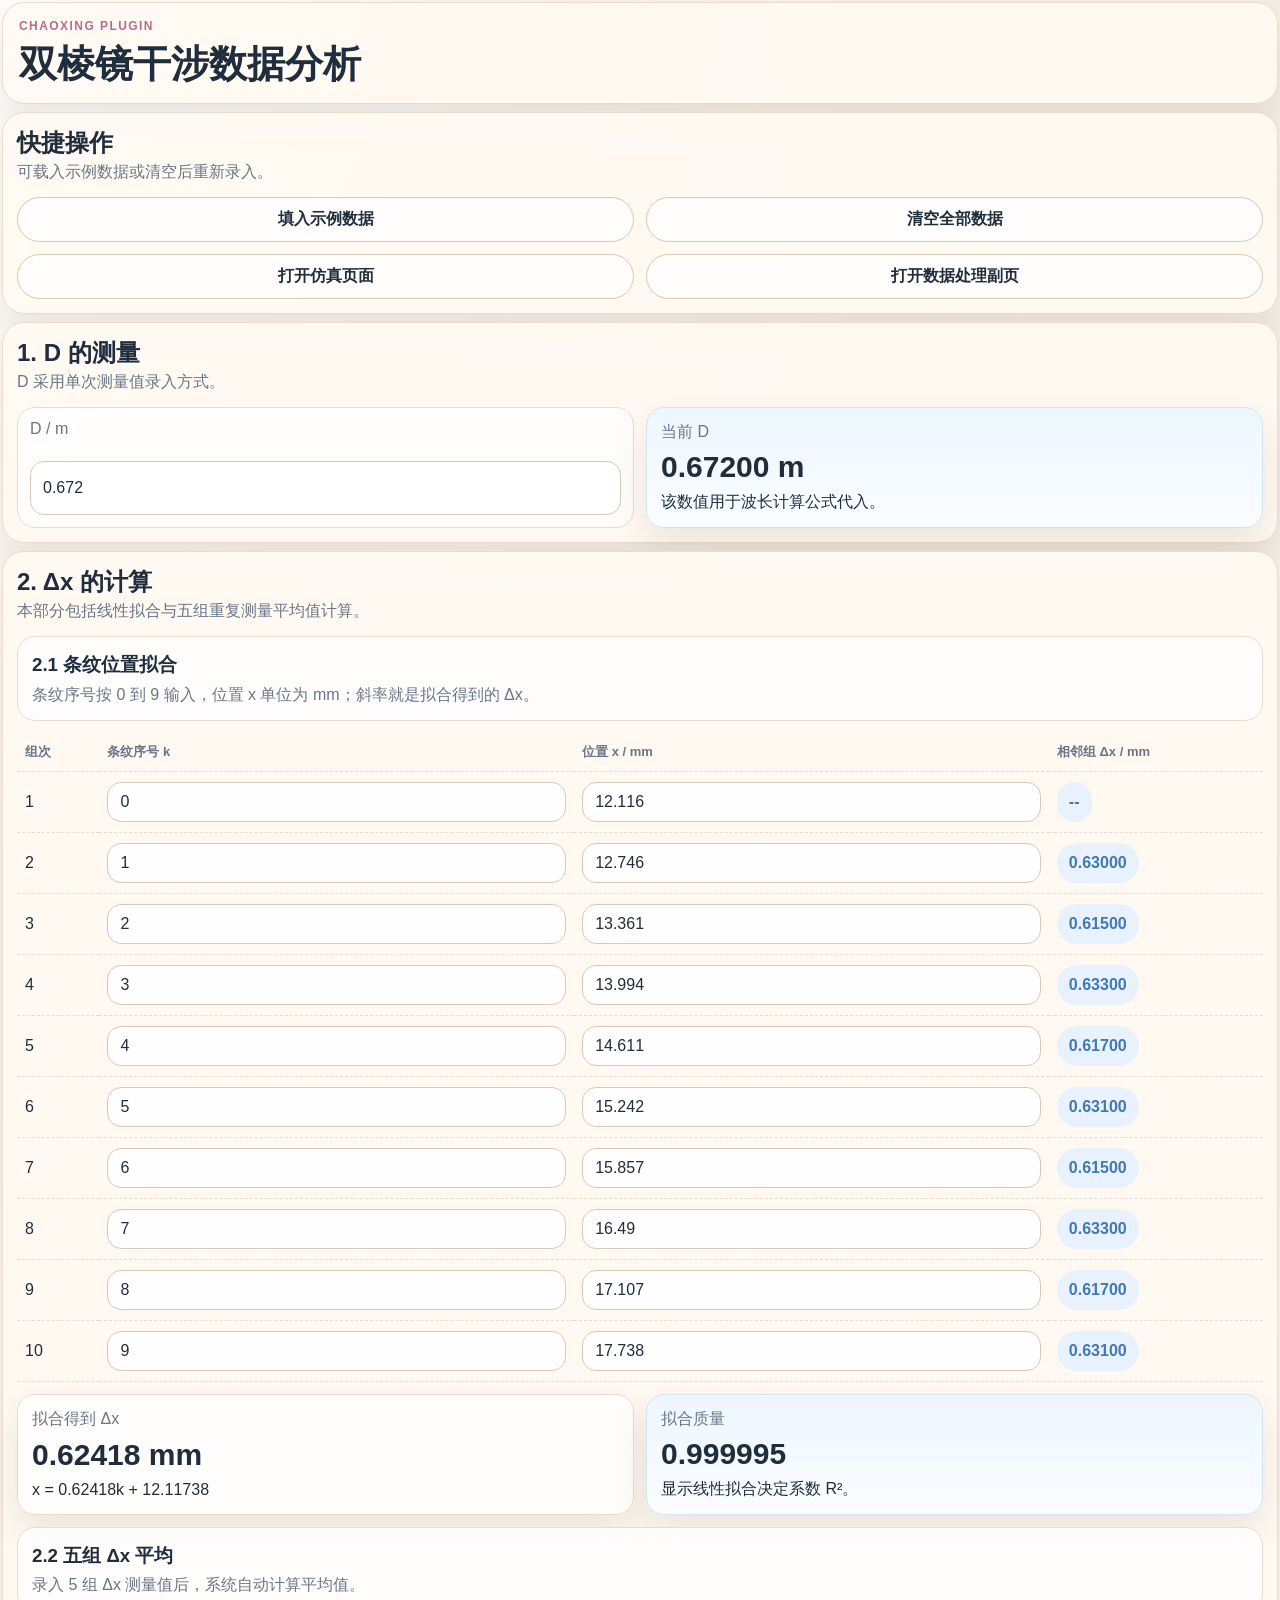
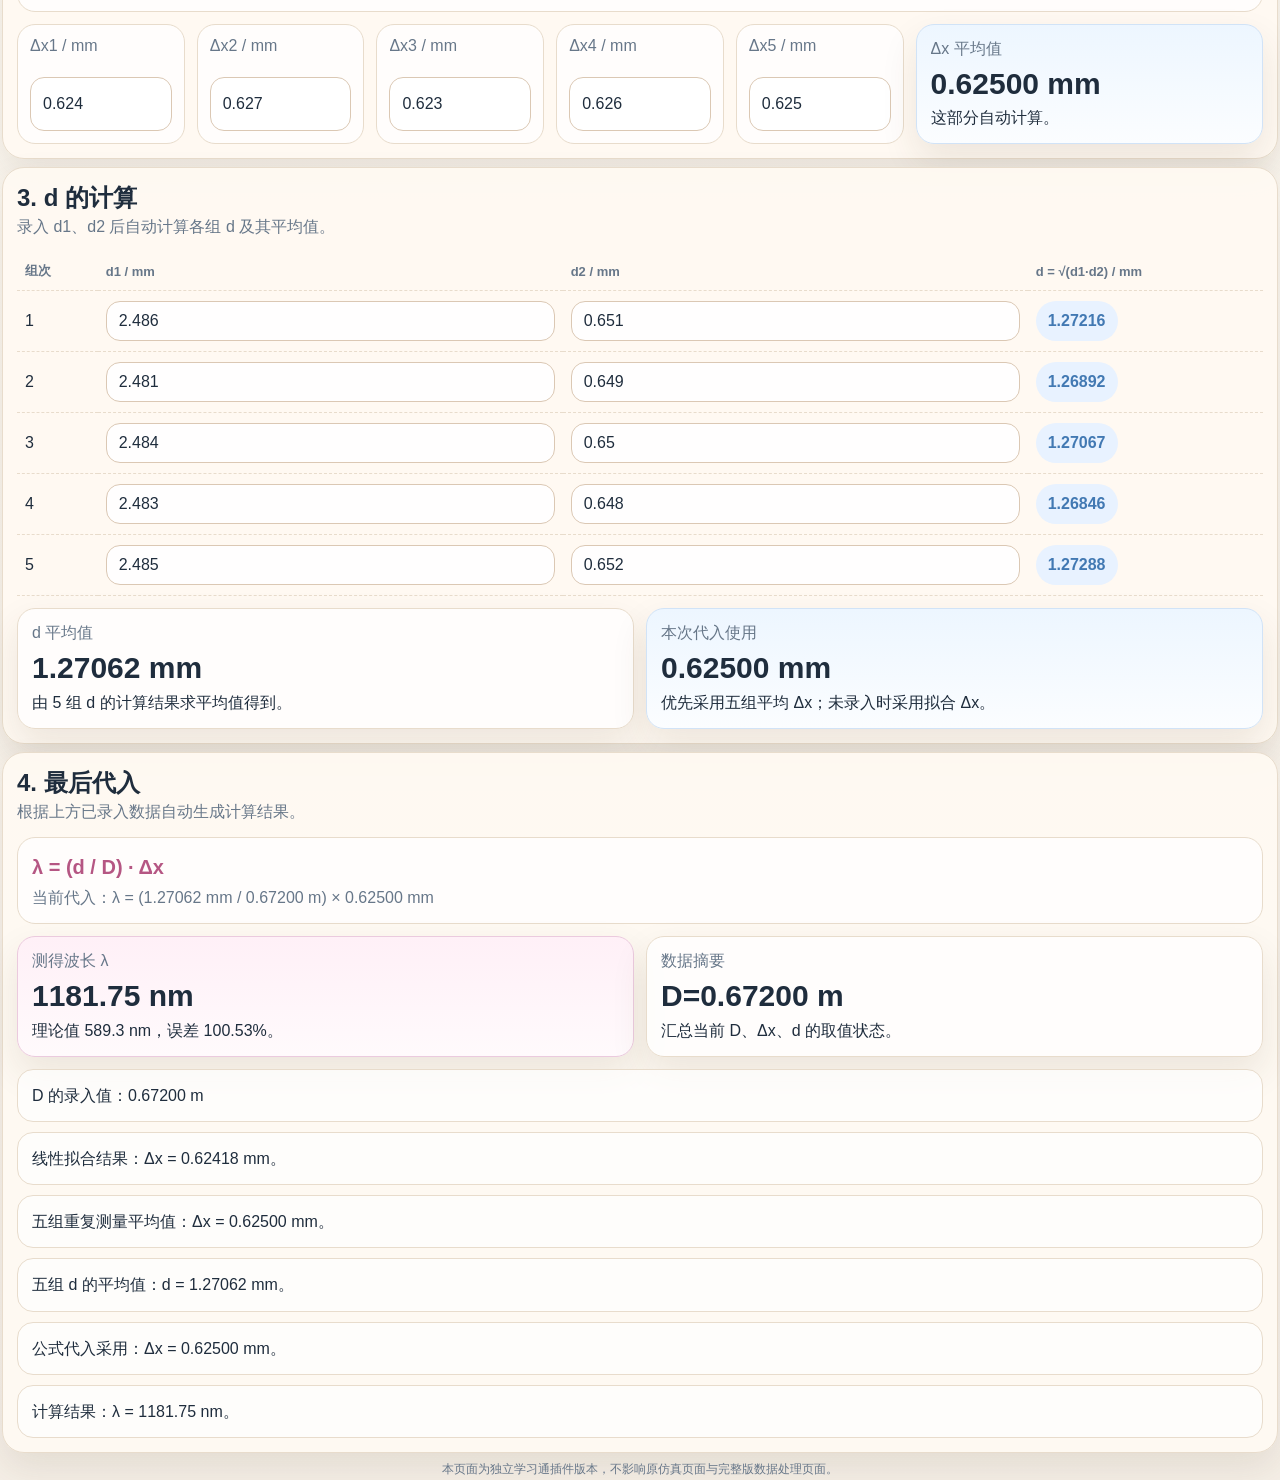
<file: index.html>
<!doctype html>
<html lang="zh-CN">
  <head>
    <meta charset="UTF-8" />
    <meta name="viewport" content="width=device-width, initial-scale=1.0" />
    <title>双棱镜干涉数据处理插件</title>
    <style>
      :root {
        --paper: #fffaf3;
        --paper-deep: #fff4e7;
        --ink: #1f2d3d;
        --muted: #677789;
        --line: #e8dccc;
        --accent: #dd6ea8;
        --accent-soft: #ffe3f0;
        --sky: #78a8d8;
        --sky-soft: #e8f2ff;
        --shadow: 0 16px 36px rgba(83, 59, 34, 0.1);
        --radius: 22px;
      }

      * {
        box-sizing: border-box;
      }

      html,
      body {
        margin: 0;
        min-height: 100%;
        background:
          radial-gradient(circle at top left, rgba(255, 255, 255, 0.92), transparent 28%),
          linear-gradient(180deg, #f6eee2 0%, #fbf7f0 48%, #f5efe7 100%);
        color: var(--ink);
        font-family: "Microsoft YaHei", "PingFang SC", "Noto Sans SC", sans-serif;
      }

      body {
        padding: 2px;
      }

      button,
      input,
      table {
        font: inherit;
      }

      button {
        cursor: pointer;
      }

      input {
        width: 100%;
        padding: 10px 12px;
        border: 1px solid #dbc8b4;
        border-radius: 14px;
        background: rgba(255, 255, 255, 0.92);
        color: var(--ink);
      }

      input:focus {
        outline: none;
        border-color: #d88ab3;
        box-shadow: 0 0 0 4px rgba(221, 110, 168, 0.14);
      }

      .page {
        width: 100%;
        max-width: none;
        margin: 0;
        display: grid;
        gap: 8px;
      }

      .hero,
      .panel,
      .result-card {
        background: rgba(255, 250, 243, 0.94);
        border: 1px solid var(--line);
        border-radius: var(--radius);
        box-shadow: var(--shadow);
      }

      .hero {
        padding: 16px;
        display: grid;
        gap: 10px;
      }

      .eyebrow {
        margin: 0;
        color: #b86b8d;
        font-size: 12px;
        font-weight: 800;
        letter-spacing: 0.12em;
        text-transform: uppercase;
      }

      h1,
      h2,
      h3,
      h4,
      p {
        margin: 0;
      }

      h1 {
        font-size: clamp(26px, 6vw, 38px);
        line-height: 1.15;
      }

      .hero p:last-child {
        color: var(--muted);
        line-height: 1.7;
      }

      .hero-tags {
        display: flex;
        flex-wrap: wrap;
        gap: 10px;
      }

      .hero-tags span {
        padding: 8px 12px;
        border-radius: 999px;
        background: var(--accent-soft);
        color: #a14f79;
        font-size: 13px;
        font-weight: 700;
      }

      .action-row,
      .single-row,
      .metric-grid,
      .repeat-grid {
        display: grid;
        gap: 12px;
      }

      .action-row {
        grid-template-columns: repeat(2, minmax(0, 1fr));
      }

      .single-row {
        grid-template-columns: repeat(2, minmax(0, 1fr));
      }

      .metric-grid {
        grid-template-columns: repeat(2, minmax(0, 1fr));
      }

      .repeat-grid {
        grid-template-columns: repeat(auto-fit, minmax(132px, 1fr));
      }

      .ghost-btn {
        border: 1px solid #d8c8b6;
        background: rgba(255, 255, 255, 0.75);
        color: var(--ink);
        border-radius: 999px;
        padding: 11px 14px;
        font-weight: 700;
        text-decoration: none;
        text-align: center;
        display: inline-flex;
        align-items: center;
        justify-content: center;
      }

      .panel {
        padding: 14px;
        display: grid;
        gap: 12px;
      }

      .panel-head {
        display: block;
      }

      .panel-head p {
        color: var(--muted);
        line-height: 1.65;
      }

      .field-card,
      .result-card,
      .formula-box,
      .fit-box {
        border-radius: 18px;
        border: 1px solid var(--line);
        background: rgba(255, 255, 255, 0.78);
      }

      .field-card {
        padding: 12px;
        display: grid;
        gap: 8px;
      }

      .field-card span,
      .result-card span,
      .table-note,
      .formula-box p,
      .fit-box p {
        color: var(--muted);
      }

      .field-card strong {
        font-size: 24px;
      }

      .table-wrap {
        overflow-x: auto;
      }

      table {
        width: 100%;
        border-collapse: collapse;
        min-width: 620px;
      }

      th,
      td {
        padding: 10px 8px;
        border-bottom: 1px dashed #e8dccc;
        text-align: left;
        vertical-align: middle;
      }

      th {
        font-size: 13px;
        color: var(--muted);
      }

      .chip {
        display: inline-flex;
        align-items: center;
        min-height: 40px;
        padding: 0 12px;
        border-radius: 999px;
        background: var(--sky-soft);
        color: #4279b3;
        font-weight: 800;
      }

      .result-card {
        padding: 14px;
        display: grid;
        gap: 8px;
        min-width: 0;
      }

      .result-card strong {
        font-size: 30px;
        line-height: 1.08;
        max-width: 100%;
        overflow-wrap: anywhere;
        word-break: break-word;
      }

      .repeat-grid .result-card strong {
        font-size: clamp(22px, 4vw, 30px);
      }

      .repeat-grid .result-card {
        height: 100%;
      }

      .repeat-grid .result-card.average-card {
        grid-column: span 2;
      }

      .result-card.primary {
        background: linear-gradient(180deg, #fff0f7, #fffafc);
        border-color: #ebcade;
      }

      .result-card.blue {
        background: linear-gradient(180deg, #edf6ff, #fbfdff);
        border-color: #d1e3f7;
      }

      .formula-box,
      .fit-box {
        padding: 12px 14px;
        line-height: 1.7;
      }

      .formula {
        font-size: 20px;
        font-weight: 800;
        color: #b55683;
      }

      .summary-list {
        display: grid;
        gap: 10px;
      }

      .summary-item {
        padding: 12px 14px;
        border-radius: 16px;
        background: rgba(255, 255, 255, 0.74);
        border: 1px solid var(--line);
        line-height: 1.7;
      }

      .footer-note {
        text-align: center;
        color: var(--muted);
        font-size: 12px;
      }

      @media (max-width: 760px) {
        .action-row,
        .single-row,
        .metric-grid,
        .repeat-grid {
          grid-template-columns: 1fr;
        }

        .repeat-grid .result-card.average-card {
          grid-column: span 1;
        }

        .result-card strong {
          font-size: 26px;
        }
      }
    </style>
  </head>
  <body>
    <div class="page">
      <section class="hero">
        <p class="eyebrow">Chaoxing Plugin</p>
        <h1>双棱镜干涉数据分析</h1>
        <!-- <p>适用于学习通环境的单文件数据分析插件，保留数据录入、自动计算与结果代入等核心功能。</p> -->
        <!-- <div class="hero-tags">
          <span>单文件</span>
          <span>移动端适配</span>
          <span>实时计算</span>
          <span>适合嵌入</span>
        </div> -->
      </section>

      <section class="panel">
        <div class="panel-head">
          <div>
            <h2>快捷操作</h2>
            <p>可载入示例数据或清空后重新录入。</p>
          </div>
        </div>
        <div class="action-row">
          <button id="fillExampleBtn" type="button" class="ghost-btn">填入示例数据</button>
          <button id="clearBtn" type="button" class="ghost-btn">清空全部数据</button>
        </div>
        <div class="action-row">
          <a href="./simulation.html" class="ghost-btn">打开仿真页面</a>
          <a href="./data-processing.html" class="ghost-btn">打开数据处理副页</a>
        </div>
      </section>

      <section class="panel">
        <div class="panel-head">
          <div>
            <h2>1. D 的测量</h2>
            <p>D 采用单次测量值录入方式。</p>
          </div>
        </div>
        <div class="single-row">
          <label class="field-card">
            <span>D / m</span>
            <input id="dInput" type="number" step="0.001" min="0" />
          </label>
          <div class="result-card blue">
            <span>当前 D</span>
            <strong id="dValueCard">--</strong>
            <p>该数值用于波长计算公式代入。</p>
          </div>
        </div>
      </section>

      <section class="panel">
        <div class="panel-head">
          <div>
            <h2>2. Δx 的计算</h2>
            <p>本部分包括线性拟合与五组重复测量平均值计算。</p>
          </div>
        </div>

        <div class="fit-box">
          <h3>2.1 条纹位置拟合</h3>
          <p class="table-note">条纹序号按 0 到 9 输入，位置 x 单位为 mm；斜率就是拟合得到的 Δx。</p>
        </div>

        <div class="table-wrap">
          <table>
            <thead>
              <tr>
                <th>组次</th>
                <th>条纹序号 k</th>
                <th>位置 x / mm</th>
                <th>相邻组 Δx / mm</th>
              </tr>
            </thead>
            <tbody id="fringeTable"></tbody>
          </table>
        </div>

        <div class="metric-grid">
          <div class="result-card">
            <span>拟合得到 Δx</span>
            <strong id="fitDeltaXValue">--</strong>
            <p id="fitEquationText">请输入不少于 2 组有效条纹数据。</p>
          </div>
          <div class="result-card blue">
            <span>拟合质量</span>
            <strong id="fitR2Value">--</strong>
            <p>显示线性拟合决定系数 R²。</p>
          </div>
        </div>

        <div class="fit-box">
          <h3>2.2 五组 Δx 平均</h3>
          <p class="table-note">录入 5 组 Δx 测量值后，系统自动计算平均值。</p>
        </div>

        <div class="repeat-grid" id="deltaXRepeatGrid"></div>
      </section>

      <section class="panel">
        <div class="panel-head">
          <div>
            <h2>3. d 的计算</h2>
            <p>录入 d1、d2 后自动计算各组 d 及其平均值。</p>
          </div>
        </div>

        <div class="table-wrap">
          <table>
            <thead>
              <tr>
                <th>组次</th>
                <th>d1 / mm</th>
                <th>d2 / mm</th>
                <th>d = √(d1·d2) / mm</th>
              </tr>
            </thead>
            <tbody id="dCalcTable"></tbody>
          </table>
        </div>

        <div class="metric-grid">
          <div class="result-card">
            <span>d 平均值</span>
            <strong id="dAverageValue">--</strong>
            <p>由 5 组 d 的计算结果求平均值得到。</p>
          </div>
          <div class="result-card blue">
            <span>本次代入使用</span>
            <strong id="deltaXAverageValue">--</strong>
            <p>优先采用五组平均 Δx；未录入时采用拟合 Δx。</p>
          </div>
        </div>
      </section>

      <section class="panel">
        <div class="panel-head">
          <div>
            <h2>4. 最后代入</h2>
            <p>根据上方已录入数据自动生成计算结果。</p>
          </div>
        </div>

        <div class="formula-box">
          <div class="formula">λ = (d / D) · Δx</div>
          <p id="formulaSubText">当前代入：λ = (-- / --) × --</p>
        </div>

        <div class="metric-grid">
          <div class="result-card primary">
            <span>测得波长 λ</span>
            <strong id="lambdaValue">--</strong>
            <p id="lambdaNote">理论值 589.3 nm。</p>
          </div>
          <div class="result-card">
            <span>数据摘要</span>
            <strong id="summaryValue">--</strong>
            <p>汇总当前 D、Δx、d 的取值状态。</p>
          </div>
        </div>

        <div class="summary-list" id="summaryList"></div>
      </section>

      <p class="footer-note">本页面为独立学习通插件版本，不影响原仿真页面与完整版数据处理页面。</p>
    </div>

    <script>
      const THEORETICAL_LAMBDA_NM = 589.3;
      const DEFAULT_STATE = {
        D: 0.672,
        fringeRows: Array.from({ length: 10 }, (_, index) => ({
          index: index + 1,
          k: index,
          x: Number((12.116 + index * 0.6244 + [0, 0.006, -0.004, 0.005, -0.003, 0.004, -0.005, 0.003, -0.004, 0.002][index]).toFixed(3)),
        })),
        deltaXRows: [0.624, 0.627, 0.623, 0.626, 0.625],
        dRows: [
          { index: 1, d1: 2.486, d2: 0.651 },
          { index: 2, d1: 2.481, d2: 0.649 },
          { index: 3, d1: 2.484, d2: 0.65 },
          { index: 4, d1: 2.483, d2: 0.648 },
          { index: 5, d1: 2.485, d2: 0.652 },
        ],
      };

      const state = structuredClone(DEFAULT_STATE);

      const dInput = document.querySelector("#dInput");
      const fringeTable = document.querySelector("#fringeTable");
      const deltaXRepeatGrid = document.querySelector("#deltaXRepeatGrid");
      const dCalcTable = document.querySelector("#dCalcTable");
      const dValueCard = document.querySelector("#dValueCard");
      const fitDeltaXValue = document.querySelector("#fitDeltaXValue");
      const fitEquationText = document.querySelector("#fitEquationText");
      const fitR2Value = document.querySelector("#fitR2Value");
      const dAverageValue = document.querySelector("#dAverageValue");
      const deltaXAverageValue = document.querySelector("#deltaXAverageValue");
      const formulaSubText = document.querySelector("#formulaSubText");
      const lambdaValue = document.querySelector("#lambdaValue");
      const lambdaNote = document.querySelector("#lambdaNote");
      const summaryValue = document.querySelector("#summaryValue");
      const summaryList = document.querySelector("#summaryList");

      function round(value, digits = 6) {
        const factor = 10 ** digits;
        return Math.round(value * factor) / factor;
      }

      function parseInputNumber(rawValue) {
        if (rawValue === "") return Number.NaN;
        return Number(rawValue);
      }

      function mean(values) {
        if (!values.length) return 0;
        return values.reduce((sum, value) => sum + value, 0) / values.length;
      }

      function linearFit(points) {
        if (points.length < 2) return null;
        const xAvg = mean(points.map((point) => point.x));
        const yAvg = mean(points.map((point) => point.y));
        const sxx = points.reduce((sum, point) => sum + (point.x - xAvg) ** 2, 0);
        if (sxx === 0) return null;
        const sxy = points.reduce((sum, point) => sum + (point.x - xAvg) * (point.y - yAvg), 0);
        const slope = sxy / sxx;
        const intercept = yAvg - slope * xAvg;
        const ssTot = points.reduce((sum, point) => sum + (point.y - yAvg) ** 2, 0);
        const ssRes = points.reduce((sum, point) => sum + (point.y - (slope * point.x + intercept)) ** 2, 0);
        const r2 = ssTot === 0 ? 1 : 1 - ssRes / ssTot;
        return { slope, intercept, r2, spacing: Math.abs(slope) };
      }

      function geometricMean(a, b) {
        if (!(a > 0 && b > 0)) return 0;
        return Math.sqrt(a * b);
      }

      function formatMm(value, digits = 5) {
        return value > 0 ? `${value.toFixed(digits)} mm` : "--";
      }

      function formatM(value, digits = 5) {
        return value > 0 ? `${value.toFixed(digits)} m` : "--";
      }

      function formatNm(value, digits = 2) {
        return value > 0 ? `${value.toFixed(digits)} nm` : "--";
      }

      function getAdjacentSpacing(index) {
        if (index === 0) return "--";
        const current = state.fringeRows[index];
        const previous = state.fringeRows[index - 1];
        if (!Number.isFinite(current.k) || !Number.isFinite(previous.k)) return "--";
        if (!Number.isFinite(current.x) || !Number.isFinite(previous.x)) return "--";
        const orderGap = current.k - previous.k;
        if (orderGap === 0) return "--";
        return round((current.x - previous.x) / orderGap, 5);
      }

      function buildFringeTable() {
        fringeTable.innerHTML = "";
        state.fringeRows.forEach((row, index) => {
          const tr = document.createElement("tr");
          const spacing = getAdjacentSpacing(index);
          tr.innerHTML = `
            <td>${row.index}</td>
            <td><input type="number" step="1" min="0" data-section="fringe-k" data-index="${index}" value="${Number.isFinite(row.k) ? row.k : ""}" /></td>
            <td><input type="number" step="0.001" min="0" data-section="fringe-x" data-index="${index}" value="${Number.isFinite(row.x) ? row.x : ""}" /></td>
            <td><span class="chip">${typeof spacing === "number" ? spacing.toFixed(5) : spacing}</span></td>
          `;
          fringeTable.append(tr);
        });
      }

      function buildDeltaXGrid() {
        deltaXRepeatGrid.innerHTML = "";
        state.deltaXRows.forEach((value, index) => {
          const label = document.createElement("label");
          label.className = "field-card";
          label.innerHTML = `
            <span>Δx${index + 1} / mm</span>
            <input type="number" step="0.001" min="0" data-section="delta-x" data-index="${index}" value="${Number.isFinite(value) ? value : ""}" />
          `;
          deltaXRepeatGrid.append(label);
        });

        const averageCard = document.createElement("div");
        averageCard.className = "result-card blue average-card";
        averageCard.innerHTML = `
          <span>Δx 平均值</span>
          <strong id="deltaXMeanCard">--</strong>
          <p>这部分自动计算。</p>
        `;
        deltaXRepeatGrid.append(averageCard);
      }

      function buildDCalcTable() {
        dCalcTable.innerHTML = "";
        state.dRows.forEach((row, index) => {
          const dValue = geometricMean(row.d1, row.d2);
          const tr = document.createElement("tr");
          tr.innerHTML = `
            <td>${row.index}</td>
            <td><input type="number" step="0.001" min="0" data-section="d1" data-index="${index}" value="${Number.isFinite(row.d1) ? row.d1 : ""}" /></td>
            <td><input type="number" step="0.001" min="0" data-section="d2" data-index="${index}" value="${Number.isFinite(row.d2) ? row.d2 : ""}" /></td>
            <td><span class="chip">${dValue ? dValue.toFixed(5) : "--"}</span></td>
          `;
          dCalcTable.append(tr);
        });
      }

      function updateFringeSpacingView() {
        Array.from(fringeTable.children).forEach((rowElement, index) => {
          const chip = rowElement.querySelector(".chip");
          const spacing = getAdjacentSpacing(index);
          chip.textContent = typeof spacing === "number" ? spacing.toFixed(5) : spacing;
        });
      }

      function updateDCalcView() {
        Array.from(dCalcTable.children).forEach((rowElement, index) => {
          const chip = rowElement.querySelector(".chip");
          const row = state.dRows[index];
          const dValue = geometricMean(row.d1, row.d2);
          chip.textContent = dValue ? dValue.toFixed(5) : "--";
        });
      }

      function compute() {
        const fringePoints = state.fringeRows
          .filter((row) => Number.isFinite(row.k) && Number.isFinite(row.x))
          .map((row) => ({ x: row.k, y: row.x }));
        const fit = linearFit(fringePoints);
        const fitDeltaX = fit ? fit.spacing : 0;
        const deltaXMean = mean(state.deltaXRows.filter((value) => value > 0));
        const dValues = state.dRows.map((row) => geometricMean(row.d1, row.d2)).filter((value) => value > 0);
        const dMean = mean(dValues);
        const usedDeltaX = deltaXMean || fitDeltaX;
        const lambdaNm = state.D > 0 && dMean > 0 && usedDeltaX > 0
          ? (usedDeltaX * dMean / (state.D * 1000)) * 1e6
          : 0;
        const percentError = lambdaNm > 0
          ? Math.abs(lambdaNm - THEORETICAL_LAMBDA_NM) / THEORETICAL_LAMBDA_NM * 100
          : 0;

        return { fit, fitDeltaX, deltaXMean, dMean, usedDeltaX, lambdaNm, percentError };
      }

      function renderSummary() {
        const result = compute();
        const { fit, fitDeltaX, deltaXMean, dMean, usedDeltaX, lambdaNm, percentError } = result;
        const deltaXMeanCard = document.querySelector("#deltaXMeanCard");

        dInput.value = Number.isFinite(state.D) && state.D > 0 ? state.D : "";
        dValueCard.textContent = formatM(state.D);
        fitDeltaXValue.textContent = formatMm(fitDeltaX);
        fitR2Value.textContent = fit ? fit.r2.toFixed(6) : "--";
        fitEquationText.textContent = fit
          ? `x = ${fit.slope.toFixed(5)}k + ${fit.intercept.toFixed(5)}`
          : "请输入不少于 2 组有效条纹数据。";
        if (deltaXMeanCard) {
          deltaXMeanCard.textContent = formatMm(deltaXMean);
        }
        dAverageValue.textContent = formatMm(dMean);
        deltaXAverageValue.textContent = formatMm(usedDeltaX);
        formulaSubText.textContent = `当前代入：λ = (${dMean > 0 ? dMean.toFixed(5) : "--"} mm / ${state.D > 0 ? state.D.toFixed(5) : "--"} m) × ${usedDeltaX > 0 ? usedDeltaX.toFixed(5) : "--"} mm`;
        lambdaValue.textContent = formatNm(lambdaNm);
        lambdaNote.textContent = lambdaNm > 0
          ? `理论值 ${THEORETICAL_LAMBDA_NM.toFixed(1)} nm，误差 ${percentError.toFixed(2)}%。`
          : `理论值 ${THEORETICAL_LAMBDA_NM.toFixed(1)} nm。`;
        summaryValue.textContent = state.D > 0 && usedDeltaX > 0 && dMean > 0
          ? `D=${state.D.toFixed(5)} m`
          : "--";

        summaryList.innerHTML = [
          `D 的录入值：${state.D > 0 ? `${state.D.toFixed(5)} m` : "待录入"}`,
          fitDeltaX > 0 ? `线性拟合结果：Δx = ${fitDeltaX.toFixed(5)} mm。` : "线性拟合结果尚未形成有效数值。",
          deltaXMean > 0 ? `五组重复测量平均值：Δx = ${deltaXMean.toFixed(5)} mm。` : "五组 Δx 平均值尚未形成有效数值。",
          dMean > 0 ? `五组 d 的平均值：d = ${dMean.toFixed(5)} mm。` : "d 的平均值尚未形成有效数值。",
          usedDeltaX > 0 ? `公式代入采用：Δx = ${usedDeltaX.toFixed(5)} mm。` : "当前尚无可用于公式代入的 Δx 数值。",
          lambdaNm > 0 ? `计算结果：λ = ${lambdaNm.toFixed(2)} nm。` : "当前条件下尚不能完成 λ 的计算，请继续录入相关数据。",
        ].map((text) => `<div class="summary-item">${text}</div>`).join("");
      }

      function renderAll() {
        buildFringeTable();
        buildDeltaXGrid();
        buildDCalcTable();
        renderSummary();
      }

      function resetExample() {
        Object.assign(state, structuredClone(DEFAULT_STATE));
        renderAll();
      }

      function clearAll() {
        state.D = Number.NaN;
        state.fringeRows = Array.from({ length: 10 }, (_, index) => ({
          index: index + 1,
          k: index,
          x: Number.NaN,
        }));
        state.deltaXRows = [Number.NaN, Number.NaN, Number.NaN, Number.NaN, Number.NaN];
        state.dRows = Array.from({ length: 5 }, (_, index) => ({
          index: index + 1,
          d1: Number.NaN,
          d2: Number.NaN,
        }));
        renderAll();
      }

      document.addEventListener("input", (event) => {
        const target = event.target;
        if (!(target instanceof HTMLInputElement)) return;
        const index = Number(target.dataset.index ?? -1);
        const value = parseInputNumber(target.value);

        switch (target.dataset.section) {
          case "fringe-k":
            if (index >= 0) state.fringeRows[index].k = value;
            updateFringeSpacingView();
            break;
          case "fringe-x":
            if (index >= 0) state.fringeRows[index].x = value;
            updateFringeSpacingView();
            break;
          case "delta-x":
            if (index >= 0) state.deltaXRows[index] = value;
            break;
          case "d1":
            if (index >= 0) state.dRows[index].d1 = value;
            updateDCalcView();
            break;
          case "d2":
            if (index >= 0) state.dRows[index].d2 = value;
            updateDCalcView();
            break;
          default:
            return;
        }

        renderSummary();
      });

      dInput.addEventListener("input", () => {
        state.D = parseInputNumber(dInput.value);
        renderSummary();
      });

      document.querySelector("#fillExampleBtn").addEventListener("click", resetExample);
      document.querySelector("#clearBtn").addEventListener("click", clearAll);

      renderAll();
    </script>
  </body>
</html>
</file>
